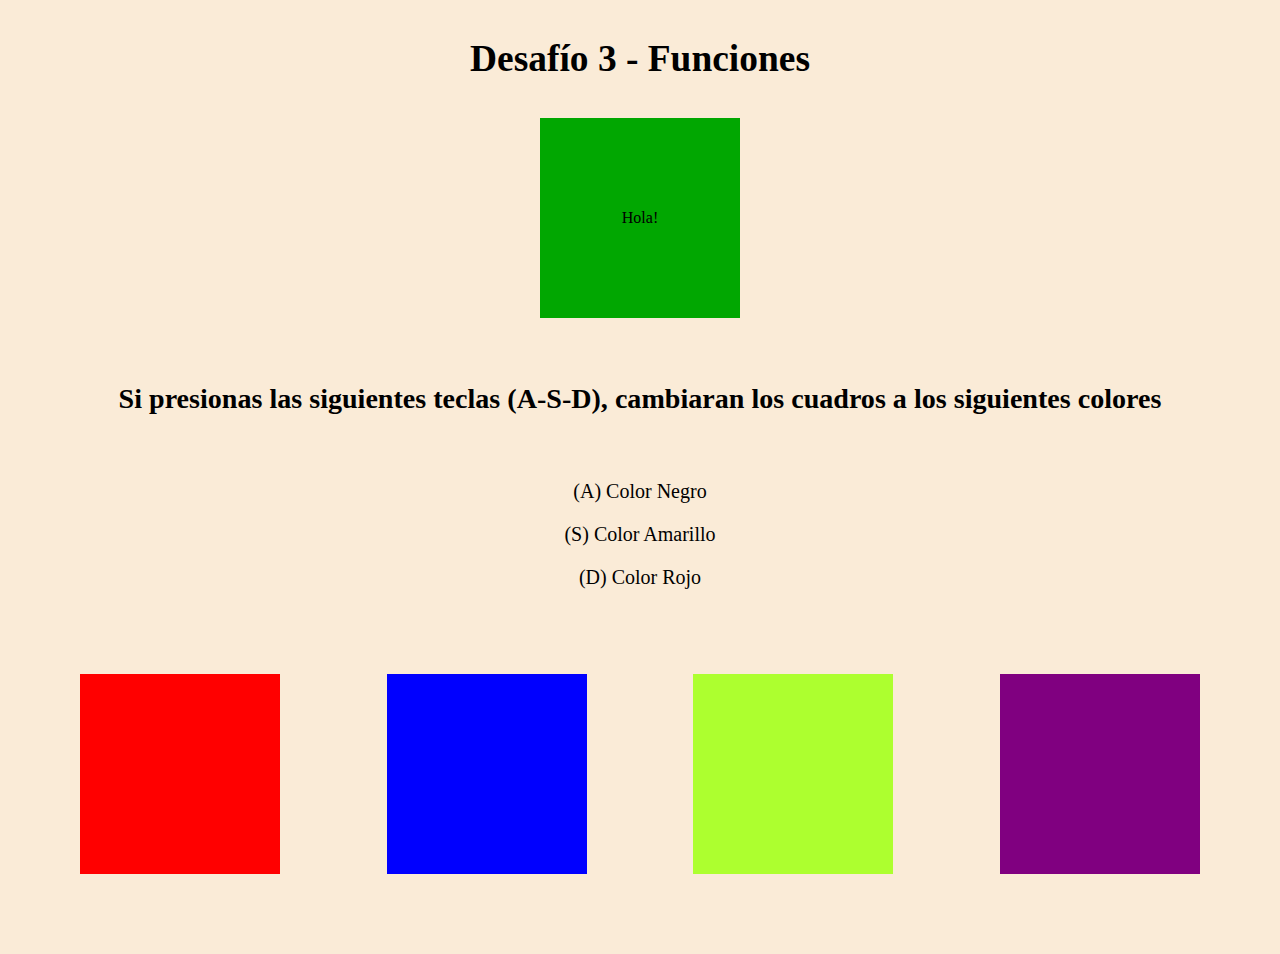
<file: index.html>
<!DOCTYPE html>
<html lang="en">
<head>
    <meta charset="UTF-8">
    <meta http-equiv="X-UA-Compatible" content="IE=edge">
    <meta name="viewport" content="width=device-width, initial-scale=1.0">
    <link rel="stylesheet" href="assets/css/style.css">
    <title>Funciones</title>
</head>
<body>
    <div class="titleOne">
        <h3>Desafío 3 - Funciones</h3>
    </div>
    <section class="boxOne">
        <div class="div" id="ele1">Hola!</div>
    </section>

    <div class="titleTwo">
        <h3>Si presionas las siguientes teclas (A-S-D), cambiaran los cuadros a los siguientes colores</h3>
    <div class="info">
        <p>(A) Color Negro</p>
        <p>(S) Color Amarillo</p>
        <p>(D) Color Rojo</p>
        </div>
    </div>
    <section class="boxes">
            <div class="colorOne" id="div1"></div>
            <div class="colorTwo" id="div2"></div>
            <div class="colorThree" id="div3"></div>
            <div class="colorFour" id="div4"></div>
    </section>
    <script src="assets/js/main.js"></script> 
</body>
</html>
</file>
<file: assets/css/style.css>
body{
    margin: 0%;
    background-color: antiquewhite;
}

.div {
    height: 200px;
    width: 200px;
    display: flex;
    justify-content: center;
    align-items: center;
    background-color: rgb(1, 167, 1);
}

.titleOne {
    text-align: center;
    font-size: xx-large;
}

.boxOne {
    display: flex;
    justify-content: center;
}

.titleTwo {
    text-align: center;
    font-size: x-large;
    margin-top: 65px;
}

.info {
    text-align: center;
    margin-top: 65px;
    margin-bottom: 85px;
    font-size: smaller;
}

.boxes {
    display: flex;
    justify-content: space-between;
    margin: 5rem 5rem;
}

.colorOne {
    height: 200px;
    width: 200px;
    background-color: red;
}

.colorTwo {
    height: 200px;
    width: 200px;
    background-color: blue;
}

.colorThree {
    height: 200px;
    width: 200px;
    background-color: greenyellow;
}

.colorFour {
    height: 200px;
    width: 200px;
    background-color: purple;
}
</file>
